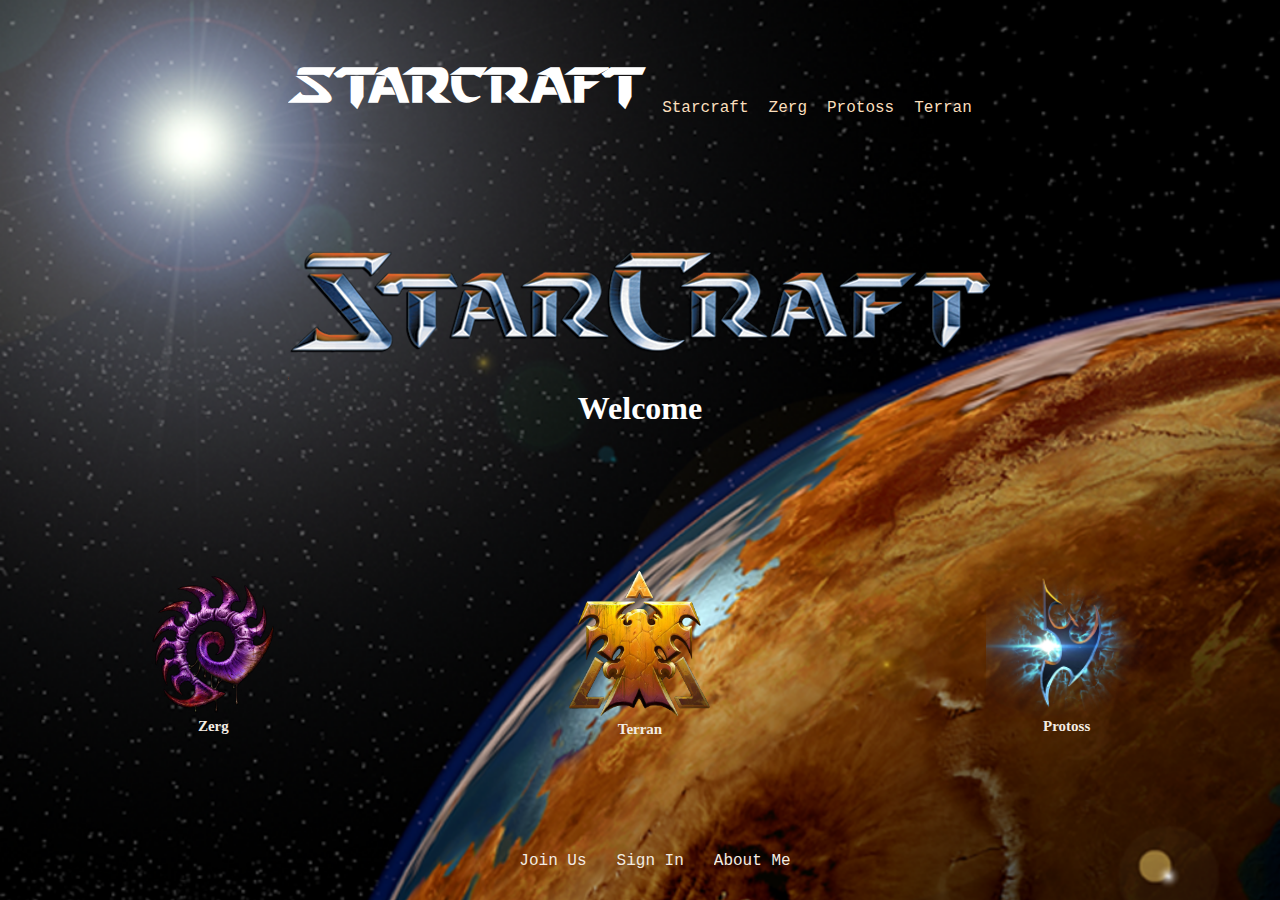
<file: index.html>
<!DOCTYPE html>
<html lang="ko">
<head>
    <meta charset="UTF-8">
    <meta http-equiv="X-UA-Compatible" content="IE=edge">
    <meta name="viewport" content="width=device-width, initial-scale=1.0">
    <title>Starcraft_Unofficial</title>
    <link rel = "shortcut icon" href="zerg.png">
    <link href='main.css' rel='stylesheet'>
    
</head>
<body>
    <div class = 'container'>
        <header>
            <h1>Starcraft</h1>
            <nav>
                <ul>
                    <li>
                        <a href = 'https://starcraft.fandom.com/wiki/' target="_blank">Starcraft</a>
                    </li>
                    <li>
                        <a href = 'https://starcraft.fandom.com/wiki/Zerg' target="_blank">Zerg</a>
                    </li>
                    <li>
                        <a href = 'https://starcraft.fandom.com/wiki/Protoss' target="_blank">Protoss</a>
                    </li>
                    <li>
                        <a href = 'https://starcraft.fandom.com/wiki/Terran' target="_blank">Terran</a>
                    </li>
                 </ul>
            </nav>
        </header>
        <main>
            <div class = 'loginbox'>
                <a href = 'https://starcraft.fandom.com/wiki/' target="_blank">
                    <img src='starcraft_logo.png' alt = 'More about Starcraft' id = 'logo'>
                        <p id='dynamic' class='lg-text'>
                            
                        </p>
                </a>
            </div>
        </main>
        <div id='content1' class='tribe'><a href = 'https://starcraft.fandom.com/wiki/Zerg' target="_blank"><img src='zergicon.png'>Zerg</a></div>
        <div id='content2' class='tribe'><a href = 'https://starcraft.fandom.com/wiki/Terran' target="_blank"><img src='terranicon.png'>Terran</a></div>
        <div id='content3' class='tribe'><a href = 'https://starcraft.fandom.com/wiki/Protoss' target="_blank"><img src='protossicon.png'>Protoss</a></div>
        <footer>
            <ul>
                <li>
                    <a href = '#'>Join Us</a>
                </li>
                <li>
                    <a href = 'logIn.html'>Sign In</a>
                </li>
                <li>
                    <a href = '#'>About Me</a>
                </li>
            </ul>
        </footer>
    </div>
    <script src='Su.JS'></script>
<body>
</html>
</file>
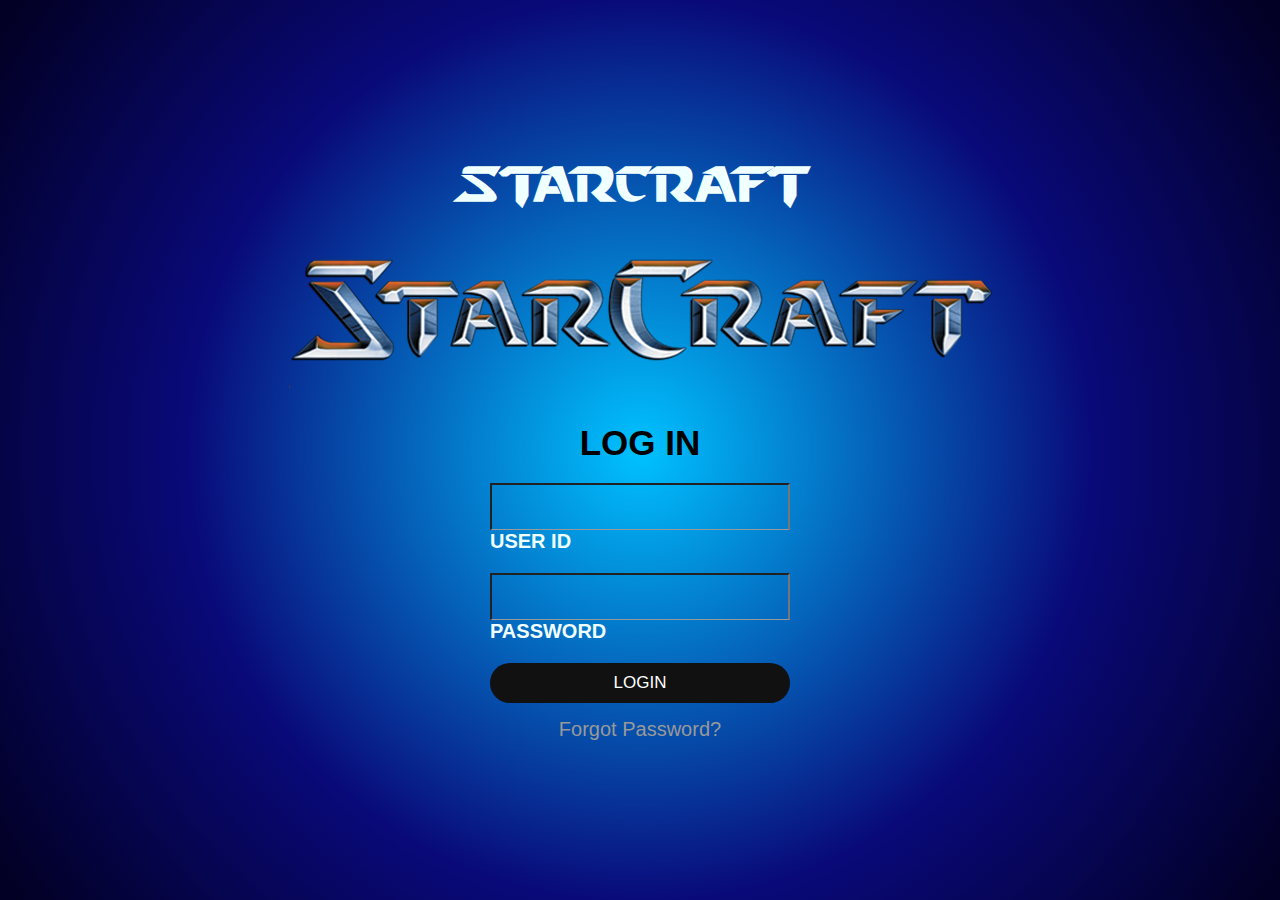
<file: logIn.html>
<!DOCTYPE html>
<html lang="ko">
<head>
    <meta charset="UTF-8">
    <meta http-equiv="X-UA-Compatible" content="IE=edge">
    <meta name="viewport" content="width=device-width, initial-scale=1.0">
    <link href = 'login.css' rel = 'stylesheet'>
    <link rel = "shortcut icon" href="icons8-key-24.png">
    <title>Log in</title>
</head>
<body>
    <header>
        <div><a href = 'index.html'style= text-decoration:none>
            <h1>Starcraft</h1></a>
        </div>
        <div id='title'><a href = 'https://starcraft.fandom.com/wiki/' target="_blank" >
            <img src='starcraft_logo.png' ></a>
        </div>
    </header>
        <section class = 'login-form'>
            <h1>LOG IN</h1>
            <form action=''>
                <div class = 'int-area'>
                    <input type = 'text' name = 'id' 
                    id= 'id' autocomplete = 'off' required>
                    <label for = 'id'>USER ID</label>
                </div>
                <div class = 'int-area'>
                    <input type = 'password' name = 'pw' 
                    id= 'pw' autocomplete = 'off' required>
                    <label for = 'pw'>PASSWORD</label>
                </div>
                <div class = "btn-area">
                    <button type = 'submit' id='submit'>LOGIN</button>
                </div>
            </form>
            <div class = 'caption'>
                <a href=''><p onclick="alert('ID =1234'+'\n'+'PW = 1234')">Forgot Password?</p></a>
            </div>
        </section>
    <script src='login.js'></script>
</body>
</html>
</file>
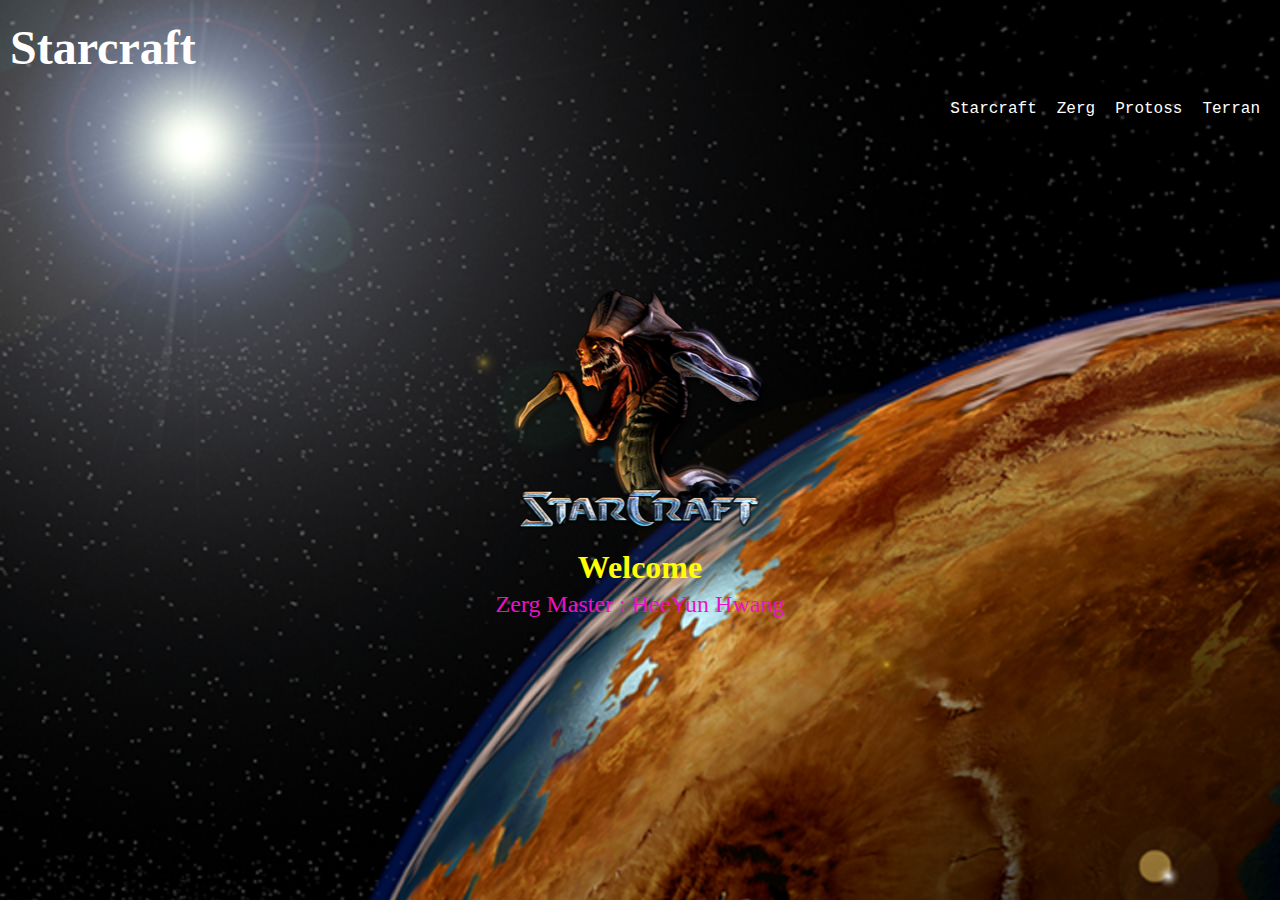
<file: original_index.html>
<!DOCTYPE html>
<html lang="ko">
<head>
    <meta charset="UTF-8">
    <meta http-equiv="X-UA-Compatible" content="IE=edge">
    <meta name="viewport" content="width=device-width, initial-scale=1.0">
    <link rel = "shortcut icon" href="zerg.png">
    <link href = "su.css" rel = 'stylesheet'>
    <title>Zerg</title>
</head>
<body>
    <header>
        <h1>Starcraft</h1>
            <nav>
                <ul>
                    <li>
                        <a href = '#'>Starcraft</a>
                    </li>
                    <li>
                        <a href = '#'>Zerg</a>
                    </li>
                    <li>
                        <a href = '#'>Protoss</a>
                    </li>
                    <li>
                        <a href = '#'>Terran</a>
                    </li>
                </ul>
            </nav>
    </header>
    
    <div class="wrap">
        <h2>
            <a href = 'https://starcraft.fandom.com/wiki/Zerg' target="_blank"><img src="klipartz.com.png" alt = 'More about Zerg'></a>
        </h2>
        <p id="dynamic" class="lg-text">
            
        </p>
        <p class="sm-text">Zerg Master : HeeYun Hwang</p>
    </div>
    <script src='Su.JS'></script>
</body>
</html>
</file>
<file: main.css>
/* 백그라운드 */
*{
    margin :0;
    padding:0;
    box-sizing: border-box;
    align-items: center;
}
body{
    background-image: url('Zerg1high.bmp');
    background-repeat: no-repeat;
    background-size : cover;
}

/* 그리드 */
.container{
    display: grid;
    height: 100vh;
    grid-template-columns: 1fr 1fr 1fr;
    grid-template-rows: 0.5fr 1fr 0.9fr 0.4fr;
    grid-template-areas: 
    'header header header'
    'main main main'
    'content1 content2 content3'
    'footer footer footer';
}
header{ 
    grid-area: header;
}
main{
    margin-top: 40px;
    grid-area: main;
    text-align:center;
}
#content1{
    grid-area: content1;
}
#content2{
    grid-area:content2;
}
#content3{
    grid-area: content3;
}

/* header */
header{
    display:flex;
    justify-content: space-between;
    margin-left: auto;
    margin-right: auto;
    width: auto;
    padding: 10px ;
    overflow: hidden;
    text-decoration: none;
    }
@font-face {
    font-family: 'neon';
    src: url('Starcraft\ Normal.ttf') format('truetype');
}
header nav {
    margin-right:auto;
    width:auto;
    float:right;	
    margin-top:35px;
    }
nav ul{ list-style-type:none;}
nav ul li{
    display: inline;
    float: left;
    margin: 10px;
    font-family: 'Courier New', Courier, monospace;
    margin-top: 30px;
    }
nav ul li a:-webkit-any-link {
        color: rgb(250, 223, 189);
        cursor: pointer;
        text-decoration: none;
    }
header nav ul li a:hover{
    color:rgb(157, 80, 230)
}
h1{
    font-family : 'neon';
    width:auto;
    margin-left:0;
    margin-top: 0;
    margin-bottom: 0px;
    padding-top: 10px;
    text-align: left;
    font-size: 3em;
    color:#ffffff;
}


/* 메인 */
a{
    text-decoration: none;
}
@import url('https://fonts.googleapis.com/css2?family=Press+Start+2P&display=swap');

.lg-text{
    font-family: 'Press Start 2P', cursive;
    font-size: 2rem;
    font-weight: bold;
    color:white;
    margin-bottom: 5px;
    margin-top: 5px;
}

/* content 사진 */
.tribe{
    font-family: 'welcome';
    font-weight: bold;
    font-size:15px;
    text-align: center;
    color:white;
}
.tribe img{
    display: block;
    margin:0 auto;
    margin-top: 50px;
    height: 150px;
}
#content2>a>img{
    width: 155px;
    height: 155px;
}
.tribe a:-webkit-any-link {
    color: rgb(243, 236, 227);
    cursor: pointer;
    text-decoration: none;
}
.tribe a:hover{
    color:rgb(157, 80, 230)
}


/* footer */

footer{
    grid-area: footer;
    display: inline-flex;
    margin-left:auto;
    margin-right:auto;
}
footer>img{
    height:70px;
    margin: 0 auto;
    margin-top:20px;
    margin-right: 10px;
}
footer > ul > li{
    width: auto;
    float:left;
    position: relative;
    overflow: hidden;
    justify-content: space-between;
    margin-top:50px;
    margin-left: 30px;
    color:rgb(250, 236, 218);
    font-family: 'Courier New', Courier, monospace;
}
footer ul li a:-webkit-any-link {
    color: rgb(243, 236, 227);
    cursor: pointer;
    text-decoration: none;
}
footer ul li a:hover{
    color:rgb(157, 80, 230)
}


/* 반응형 웹페이지 */
@media (max-width:700px) {
    .container{
        grid-template-columns: 1fr 1fr 1fr;
        grid-template-rows: 0.5fr 0.5fr 0.5fr 0.4fr;
        grid-template-areas: 
        'header'
        'main'
        'content1 content2 content3'
        'footer';
    }
    h1{
        text-align: center;
        font-size: 30px;
    }
    header{
        display:block;
    }
    header nav ul li{
        margin-top: 10px
    }
    #logo{
        width: 350px;
    }
    main{
        margin-top: 60px;
    }
    .lg-text{
        font-size: 1.2rem;
    }
    .tribe{
        margin-top:10px;
        font-size: smaller;
    }
    .tribe img{
        margin-top:100px;
        display: block;
        margin:0 auto;
        height:100px;
    }
    #content2>a>img{
        width: 100px;
        height: 100px;
    }
    footer > ul > li{
        justify-content: space-between;
        margin-left: 15px;
        margin-right: 15px;
        font-size: 15px;
        margin-left: 9px;
    }

}
</file>
<file: login.css>
*{
    margin: 0; padding:0; box-sizing: border-box;
}

@import url('https://fonts.googleapis.com/css2?family=Noto+Sans+KR&family=Press+Start+2P&display=swap');
body{
    font-family: 'Noto Sans KR', sans-serif;
    height:100vh;
    background: rgb(0,194,255);
    background: radial-gradient(circle, rgba(0,194,255,1) 0%, rgba(9,9,121,1) 58%, rgba(2,0,36,1) 98%);
    display: flex;
    flex-direction: column;
    justify-content: center;
    align-items: center;
}
@font-face {
    font-family: 'neon';
    src: url('Starcraft\ Normal.ttf') format('truetype');
}
#title{
    text-decoration: none;
}


#title{
    margin-bottom: 30px;
}

.login-form{
    position: relative;
    z-index:2;
} 

.login-form h1{
    
    text-align: center;
    font-size: 35px;
    font-family:'Franklin Gothic Medium', 'Arial Narrow', Arial, sans-serif;
}
.int-area{
    width:300px;
    font-weight: bold;
    font-size:20px;
    color:azure;
}
.int-area input{
    margin-top: 20px;
    width: 100%;
    padding: 10px 5px 5px;
    background-color: transparent;
    /* border:none; */
    border-bottom: 1px solid #999;
    font-size:25px; color: #fff;
    outline:azure;
}
header h1{
    text-decoration: none;
    font-family: 'neon';
    color:azure;
    font-size: 3em;
    text-align: center;
    margin-bottom: 50px;
    margin-top: auto;
    cursor: pointer;
}

header h1>a:hover {
    text-decoration: none;
    color: purple;
    cursor: pointer;
}
.btn-area{
    margin-top: 20px;
}
.btn-area button{
    height: 40px;
    width: 100%;
    background:rgb(17, 17, 17);
    color:white;
    font-size:17px;
    border:none;
    border-radius: 25px;
    cursor: pointer;
}

.caption {
    margin-top:15px;
    text-align: center;
}

.caption a{
    font-size:20px;
    text-decoration:none;
    color:#999
}

@media (max-width:700px) {
    #title > a >img{
        width:350px;
    }
    header h1{
        font-size: 2em;
    }
    .caption a{
        font-size:15px;
    }
}
</file>
<file: su.css>
*{
    margin :0;
    padding:0;
    box-sizing: border-box;
}
body{
    background-image: url('Zerg1high.bmp');
    height:100vh;
    background-repeat: no-repeat;
    background-size : cover;
    
}
.wrap{
    position: absolute;
    top: 50%;
    left:50%;
    transform: translate(-50%,-50%);
    text-align: center;
    color:white;
}
header{
width: auto;
margin-right: auto;
margin-left: auto;
background-color:transparent;
padding: 10px ;
overflow: hidden;
text-decoration: none;
}
header h1{
width:auto;
margin-bottom: 0px;
padding-top: 10px;

font-size: 3em;
color:#ffffff;
}
header nav {
width:auto;
float:right;	
margin-top:15px;
}
nav ul{
list-style-type:none;	
}
nav ul li{
display: inline;
float: left;
margin: 10px;
color:rgb(255, 255, 255);
font-family: 'Courier New', Courier, monospace;
}
li a:-webkit-any-link {
    color: white;
    cursor: pointer;
    text-decoration: none;
}
@font-face {
    font-family: 'neon';
    src: url('Starcraft\ Normal.ttf') format('truetype');
}
#Title{
    font-family : 'neon';
}
.lg-text{
    font-size: 2rem;
    font-weight: bold;
    color:yellow;
    margin-bottom: 5px;
    margin-top: 5px;
}
.sm-text{
    font-size:1.5rem;
    color:rgb(238, 16, 201);
}
#dynamic{
    position: relative;
    display: inline-block;
}
@media (max-width: 800px) {
    .lg-text, .sm-text{
        width: 400px;
        font-size: 130%;
    }
    
}
</file>
